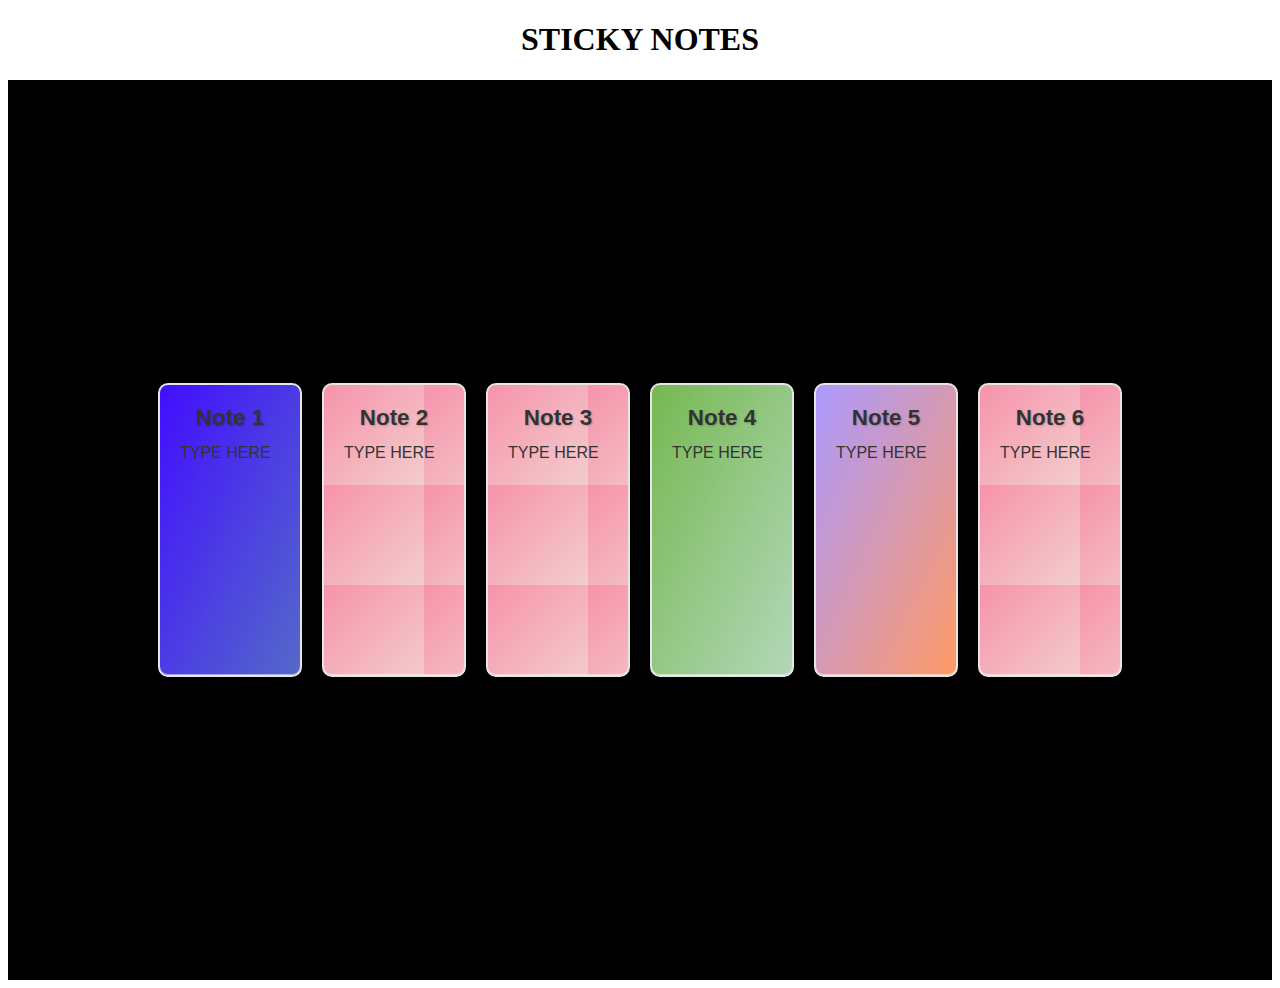
<file: Stickynotes/index.html>
<!DOCTYPE html>
<html lang="en">
<head>
  <meta charset="UTF-8">
  <meta name="viewport" content="width=device-width, initial-scale=1.0">
  <title>Interactive Sticky Notes</title>
  <link rel="stylesheet" href="styles.css">
</head>
<body>
        <h1 class="ooo">STICKY NOTES</h1>
        <div class="ppp">
  <div class="container">
    <div class="sticky-note" contenteditable="true">
      <h3>Note 1</h3>
      <p>TYPE HERE</p>
    </div>
    <div class="sticky-note" contenteditable="true">
      <h3>Note 2</h3>
      <p>TYPE HERE</p>
    </div>
    <div class="sticky-note" contenteditable="true">
      <h3>Note 3</h3>
      <p>TYPE HERE</p>
    </div>
    <div class="sticky-note" contenteditable="true">
      <h3>Note 4</h3>
      <p>TYPE HERE</p>
    </div>
    <div class="sticky-note" contenteditable="true">
      <h3>Note 5</h3>
      <p>TYPE HERE</p>
    </div>
    <div class="sticky-note" contenteditable="true">
      <h3>Note 6</h3>
      <p>TYPE HERE</p>
    </div>
  </div>
        </div>
</body>
</html>
</file>
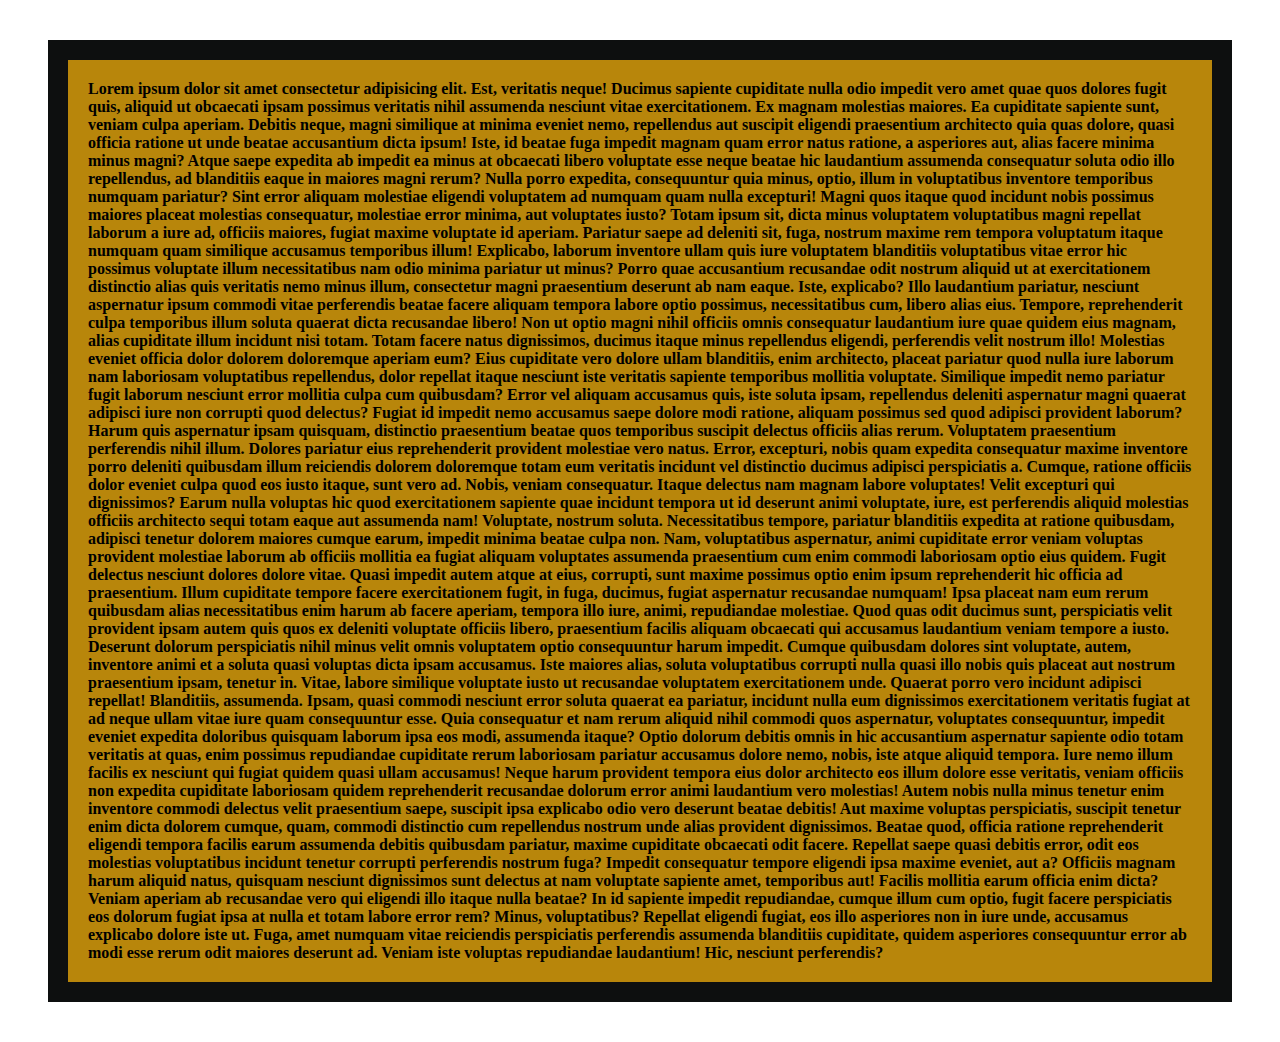
<file: boxmodel.html>
<!DOCTYPE html>
<html lang="en">
<head>
    <meta charset="UTF-8">
    <meta name="viewport" content="width=device-width, initial-scale=1.0">
    <title>Document</title>
        <link rel="stylesheet" href="boxmodel.css">
</head>
<body>
    <h1 class="boxmodel">Lorem ipsum dolor sit amet consectetur adipisicing elit. Est, veritatis neque! Ducimus sapiente cupiditate nulla odio impedit vero amet quae quos dolores fugit quis, aliquid ut obcaecati ipsam possimus veritatis nihil assumenda nesciunt vitae exercitationem. Ex magnam molestias maiores. Ea cupiditate sapiente sunt, veniam culpa aperiam. Debitis neque, magni similique at minima eveniet nemo, repellendus aut suscipit eligendi praesentium architecto quia quas dolore, quasi officia ratione ut unde beatae accusantium dicta ipsum! Iste, id beatae fuga impedit magnam quam error natus ratione, a asperiores aut, alias facere minima minus magni? Atque saepe expedita ab impedit ea minus at obcaecati libero voluptate esse neque beatae hic laudantium assumenda consequatur soluta odio illo repellendus, ad blanditiis eaque in maiores magni rerum? Nulla porro expedita, consequuntur quia minus, optio, illum in voluptatibus inventore temporibus numquam pariatur? Sint error aliquam molestiae eligendi voluptatem ad numquam quam nulla excepturi! Magni quos itaque quod incidunt nobis possimus maiores placeat molestias consequatur, molestiae error minima, aut voluptates iusto? Totam ipsum sit, dicta minus voluptatem voluptatibus magni repellat laborum a iure ad, officiis maiores, fugiat maxime voluptate id aperiam. Pariatur saepe ad deleniti sit, fuga, nostrum maxime rem tempora voluptatum itaque numquam quam similique accusamus temporibus illum! Explicabo, laborum inventore ullam quis iure voluptatem blanditiis voluptatibus vitae error hic possimus voluptate illum necessitatibus nam odio minima pariatur ut minus? Porro quae accusantium recusandae odit nostrum aliquid ut at exercitationem distinctio alias quis veritatis nemo minus illum, consectetur magni praesentium deserunt ab nam eaque. Iste, explicabo? Illo laudantium pariatur, nesciunt aspernatur ipsum commodi vitae perferendis beatae facere aliquam tempora labore optio possimus, necessitatibus cum, libero alias eius. Tempore, reprehenderit culpa temporibus illum soluta quaerat dicta recusandae libero! Non ut optio magni nihil officiis omnis consequatur laudantium iure quae quidem eius magnam, alias cupiditate illum incidunt nisi totam. Totam facere natus dignissimos, ducimus itaque minus repellendus eligendi, perferendis velit nostrum illo! Molestias eveniet officia dolor dolorem doloremque aperiam eum? Eius cupiditate vero dolore ullam blanditiis, enim architecto, placeat pariatur quod nulla iure laborum nam laboriosam voluptatibus repellendus, dolor repellat itaque nesciunt iste veritatis sapiente temporibus mollitia voluptate. Similique impedit nemo pariatur fugit laborum nesciunt error mollitia culpa cum quibusdam? Error vel aliquam accusamus quis, iste soluta ipsam, repellendus deleniti aspernatur magni quaerat adipisci iure non corrupti quod delectus? Fugiat id impedit nemo accusamus saepe dolore modi ratione, aliquam possimus sed quod adipisci provident laborum? Harum quis aspernatur ipsam quisquam, distinctio praesentium beatae quos temporibus suscipit delectus officiis alias rerum. Voluptatem praesentium perferendis nihil illum. Dolores pariatur eius reprehenderit provident molestiae vero natus. Error, excepturi, nobis quam expedita consequatur maxime inventore porro deleniti quibusdam illum reiciendis dolorem doloremque totam eum veritatis incidunt vel distinctio ducimus adipisci perspiciatis a. Cumque, ratione officiis dolor eveniet culpa quod eos iusto itaque, sunt vero ad. Nobis, veniam consequatur. Itaque delectus nam magnam labore voluptates! Velit excepturi qui dignissimos? Earum nulla voluptas hic quod exercitationem sapiente quae incidunt tempora ut id deserunt animi voluptate, iure, est perferendis aliquid molestias officiis architecto sequi totam eaque aut assumenda nam! Voluptate, nostrum soluta. Necessitatibus tempore, pariatur blanditiis expedita at ratione quibusdam, adipisci tenetur dolorem maiores cumque earum, impedit minima beatae culpa non. Nam, voluptatibus aspernatur, animi cupiditate error veniam voluptas provident molestiae laborum ab officiis mollitia ea fugiat aliquam voluptates assumenda praesentium cum enim commodi laboriosam optio eius quidem. Fugit delectus nesciunt dolores dolore vitae. Quasi impedit autem atque at eius, corrupti, sunt maxime possimus optio enim ipsum reprehenderit hic officia ad praesentium. Illum cupiditate tempore facere exercitationem fugit, in fuga, ducimus, fugiat aspernatur recusandae numquam! Ipsa placeat nam eum rerum quibusdam alias necessitatibus enim harum ab facere aperiam, tempora illo iure, animi, repudiandae molestiae. Quod quas odit ducimus sunt, perspiciatis velit provident ipsam autem quis quos ex deleniti voluptate officiis libero, praesentium facilis aliquam obcaecati qui accusamus laudantium veniam tempore a iusto. Deserunt dolorum perspiciatis nihil minus velit omnis voluptatem optio consequuntur harum impedit. Cumque quibusdam dolores sint voluptate, autem, inventore animi et a soluta quasi voluptas dicta ipsam accusamus. Iste maiores alias, soluta voluptatibus corrupti nulla quasi illo nobis quis placeat aut nostrum praesentium ipsam, tenetur in. Vitae, labore similique voluptate iusto ut recusandae voluptatem exercitationem unde. Quaerat porro vero incidunt adipisci repellat! Blanditiis, assumenda. Ipsam, quasi commodi nesciunt error soluta quaerat ea pariatur, incidunt nulla eum dignissimos exercitationem veritatis fugiat at ad neque ullam vitae iure quam consequuntur esse. Quia consequatur et nam rerum aliquid nihil commodi quos aspernatur, voluptates consequuntur, impedit eveniet expedita doloribus quisquam laborum ipsa eos modi, assumenda itaque? Optio dolorum debitis omnis in hic accusantium aspernatur sapiente odio totam veritatis at quas, enim possimus repudiandae cupiditate rerum laboriosam pariatur accusamus dolore nemo, nobis, iste atque aliquid tempora. Iure nemo illum facilis ex nesciunt qui fugiat quidem quasi ullam accusamus! Neque harum provident tempora eius dolor architecto eos illum dolore esse veritatis, veniam officiis non expedita cupiditate laboriosam quidem reprehenderit recusandae dolorum error animi laudantium vero molestias! Autem nobis nulla minus tenetur enim inventore commodi delectus velit praesentium saepe, suscipit ipsa explicabo odio vero deserunt beatae debitis! Aut maxime voluptas perspiciatis, suscipit tenetur enim dicta dolorem cumque, quam, commodi distinctio cum repellendus nostrum unde alias provident dignissimos. Beatae quod, officia ratione reprehenderit eligendi tempora facilis earum assumenda debitis quibusdam pariatur, maxime cupiditate obcaecati odit facere. Repellat saepe quasi debitis error, odit eos molestias voluptatibus incidunt tenetur corrupti perferendis nostrum fuga? Impedit consequatur tempore eligendi ipsa maxime eveniet, aut a? Officiis magnam harum aliquid natus, quisquam nesciunt dignissimos sunt delectus at nam voluptate sapiente amet, temporibus aut! Facilis mollitia earum officia enim dicta? Veniam aperiam ab recusandae vero qui eligendi illo itaque nulla beatae? In id sapiente impedit repudiandae, cumque illum cum optio, fugit facere perspiciatis eos dolorum fugiat ipsa at nulla et totam labore error rem? Minus, voluptatibus? Repellat eligendi fugiat, eos illo asperiores non in iure unde, accusamus explicabo dolore iste ut. Fuga, amet numquam vitae reiciendis perspiciatis perferendis assumenda blanditiis cupiditate, quidem asperiores consequuntur error ab modi esse rerum odit maiores deserunt ad. Veniam iste voluptas repudiandae laudantium! Hic, nesciunt perferendis?</h1>
</body>
</html>
</file>
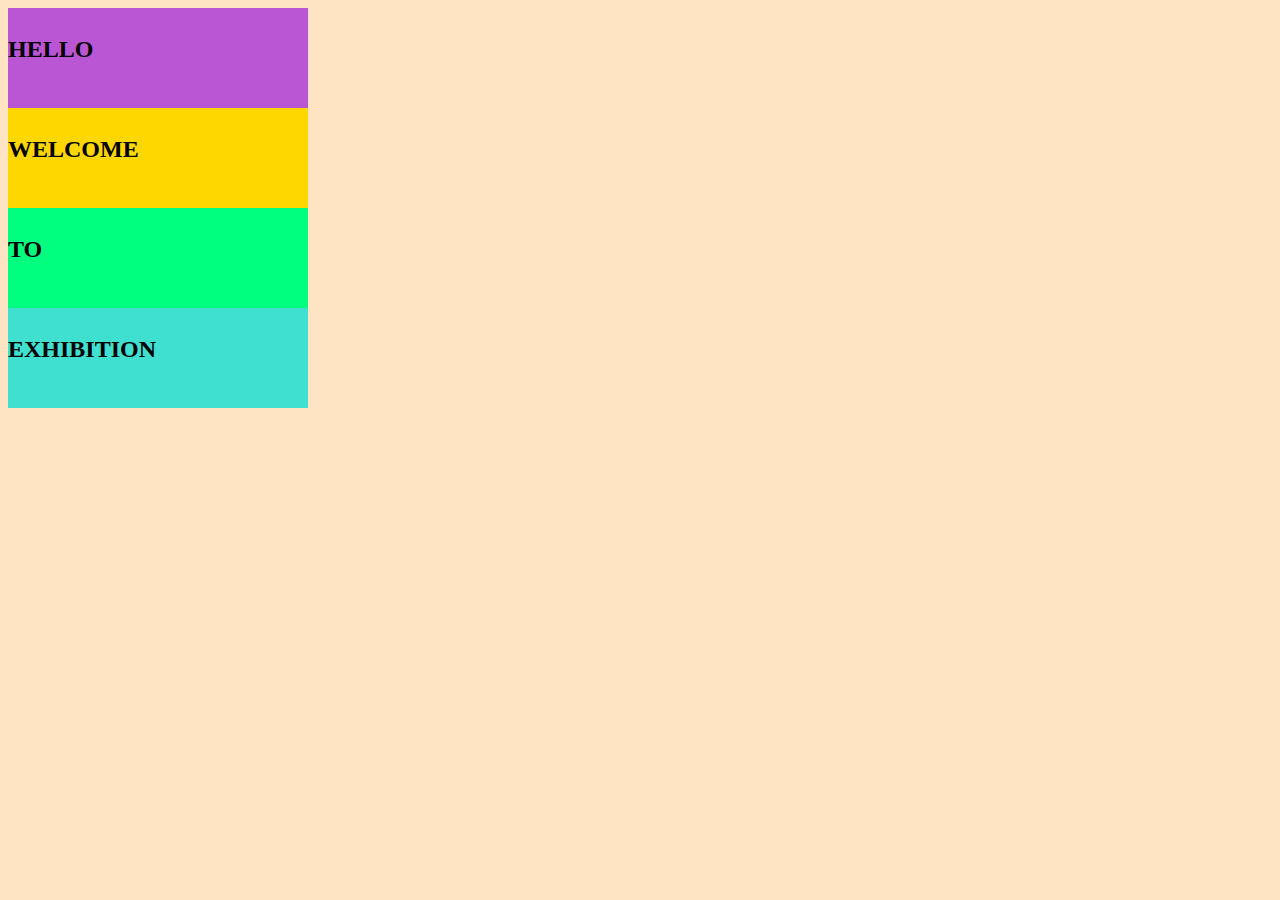
<file: display.html>
<!DOCTYPE html>
<html lang="en">
<head>
    <meta charset="UTF-8">
    <meta name="viewport" content="width=device-width, initial-scale=1.0">
    <title>Display</title>
    <style>
        .mmm{
            background-color: mediumorchid;
            width: 300px;
            height: 100px;
            align-content: center;
            padding: auto;
            display: inline-block;
        }
        .sss{

            background-color: gold;
            width: 300px;
            height: 100px;
            align-content: center;
            padding: auto;
            display: inline-block;

        }
        .hhh{

            background-color: springgreen;
            width: 300px;
            height: 100px;
            align-content: center;
            padding: auto;
            display: inline-block;


        }
        .ttt{

            background-color: turquoise;
            width: 300px;
            height: 100px;
            align-content: center;
            padding: auto;
            display: inline-block;


        }
        .lll
       {
            background-color: beige;
            width: 50px;
            align-content: center;
            border-radius: solid;
       }
        .eee

        {
            background-color: beige;
            width: 50px;
            align-content: center;
            border-radius: solid;
        }
        .ggg
        {
            background-color: beige;
            width: 50px;
            align-content: center;
            border-radius: solid;
        }
        .ooo
        {
            background-color: beige;
            width: 50px;
            align-content: center;
            border-radius: solid;
        }
    </style>
</head>
<body style="background-color: bisque;">

    <div class="mmm"><h2>HELLO</h2>
        <div class="lll"></div><br>
    </div><br>
    <div class="sss"><h2>WELCOME</h2>
        <div class="eee"></div><br>
    </div><br>
    <div class="hhh"><h2>TO</h2>
        <div class="ggg"></div><br>
    </div><br>
    <div class="ttt"><h2>EXHIBITION</h2>
        <div class="ooo"></div><br>
    </div><br>

</body>
</html>
</file>
<file: Stickynotes/styles.css>
.ppp{
    font-family: 'Poppins', sans-serif;
    background-color: black;
    display: flex;
    justify-content: center;
    align-items: center;
    height: 100vh;
    margin: 0;
    overflow: hidden;
  }
  .ooo
  {
       text-align: center;
  }
  
  .container {
    display: flex;
    flex-wrap: wrap;
    gap: 20px;
  }
  
  .sticky-note {
    width: 100px;
    height: 250px;
    background: linear-gradient(to bottom right, #f793ab, #f2cdcd);
    padding: 20px;
    box-shadow: 0 5px 10px rgba(0, 0, 0, 0.2), 0 2px 5px rgba(0, 0, 0, 0.1), inset 0 -1px 0 rgba(255, 255, 255, 0.5);
    border: 2px solid #e6e6e6;
    border-radius: 10px;
    position: relative;
    overflow: hidden;
    background-size: 100px 100px;
    display: flex;
    flex-direction: column;
    align-items: center;
    cursor: text;
  }
  
  .sticky-note h3 {
    margin: 0 0 10px;
    font-size: 1.4em;
    font-weight: bold;
    color: #333;
    text-align: center;
    text-shadow: 1px 1px 2px rgba(0, 0, 0, 0.2);
  }
  
  .sticky-note p {
    flex-grow: 1;
    width: 100%;
    margin: 0;
    font-size: 1em;
    line-height: 1.5em;
    color: #333;
    white-space: pre-wrap;
  }
  
  .sticky-note:empty::before {
    content: "Type here...";
    color: #aaa;
  }
  
  .sticky-note:hover {
    transform: scale(1.05);
    box-shadow: 0 8px 18px rgba(0, 0, 0, 0.3), 0 3px 5px rgba(0, 0, 0, 0.2);
  }
  
  .sticky-note:nth-child(4) {
    background: linear-gradient(to bottom right, #76b852, #b2d7b8);
  }
  
  .sticky-note:nth-child(5) {
    background: linear-gradient(to bottom right, #ac99ff, #ff9966);
  }
  
  .sticky-note:nth-child(1) {
    background: linear-gradient(to bottom right, #420eff, #5469c9);
  }
  
  .sticky-note:nth-child(2) {
    background: linear-gradient(to bottom right, #ffcc99, #ff9966);
  }
</file>
<file: boxmodel.css>
.boxmodel
{
    font-size: medium;
    background-color: darkgoldenrod;
    margin:40px;
    height: 10%;
    border: 2cap solid rgb(13, 15, 15);
    padding:20px ;
}
</file>
